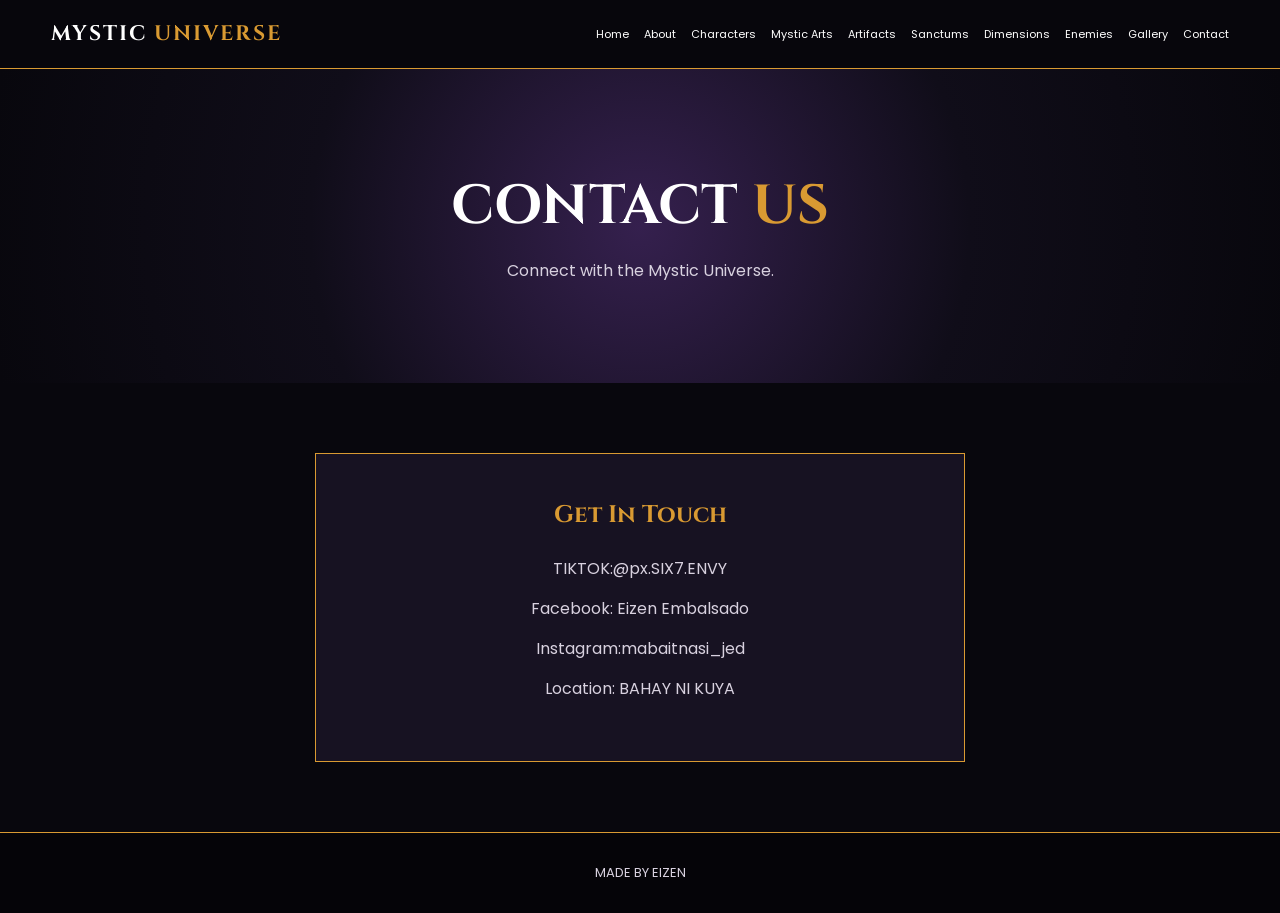
<file: contact.html>
<!DOCTYPE html>
<html lang="en">
<head>
    <meta charset="UTF-8">
    <title>Contact Us</title>
    <link rel="stylesheet" href="style.css">
</head>
<body>

<header>
    <h2 class="logo">MYSTIC <span>UNIVERSE</span></h2>
    <nav>
        <a href="index.html">Home</a>
        <a href="about.html">About</a>
        <a href="characters.html">Characters</a>
        <a href="mystic-arts.html">Mystic Arts</a>
        <a href="artifacts.html">Artifacts</a>
        <a href="sanctums.html">Sanctums</a>
        <a href="dimensions.html">Dimensions</a>
        <a href="enemies.html">Enemies</a>
        <a href="gallery.html">Gallery</a>
        <a href="contact.html">Contact</a>
    </nav>
</header>

<section class="page-title">
    <h1>CONTACT <span>US</span></h1>
    <p>Connect with the Mystic Universe.</p>
</section>

<section class="contact-box">

    <h2>Get In Touch</h2>

    <p>TIKTOK:@px.SIX7.ENVY </p>

    <p>Facebook: Eizen Embalsado</p>

    <p>Instagram:mabaitnasi_jed</p>

    <p>Location: BAHAY NI KUYA</p>

</section>

<footer> MADE BY EIZEN</footer>

</body>
</html>
</file>
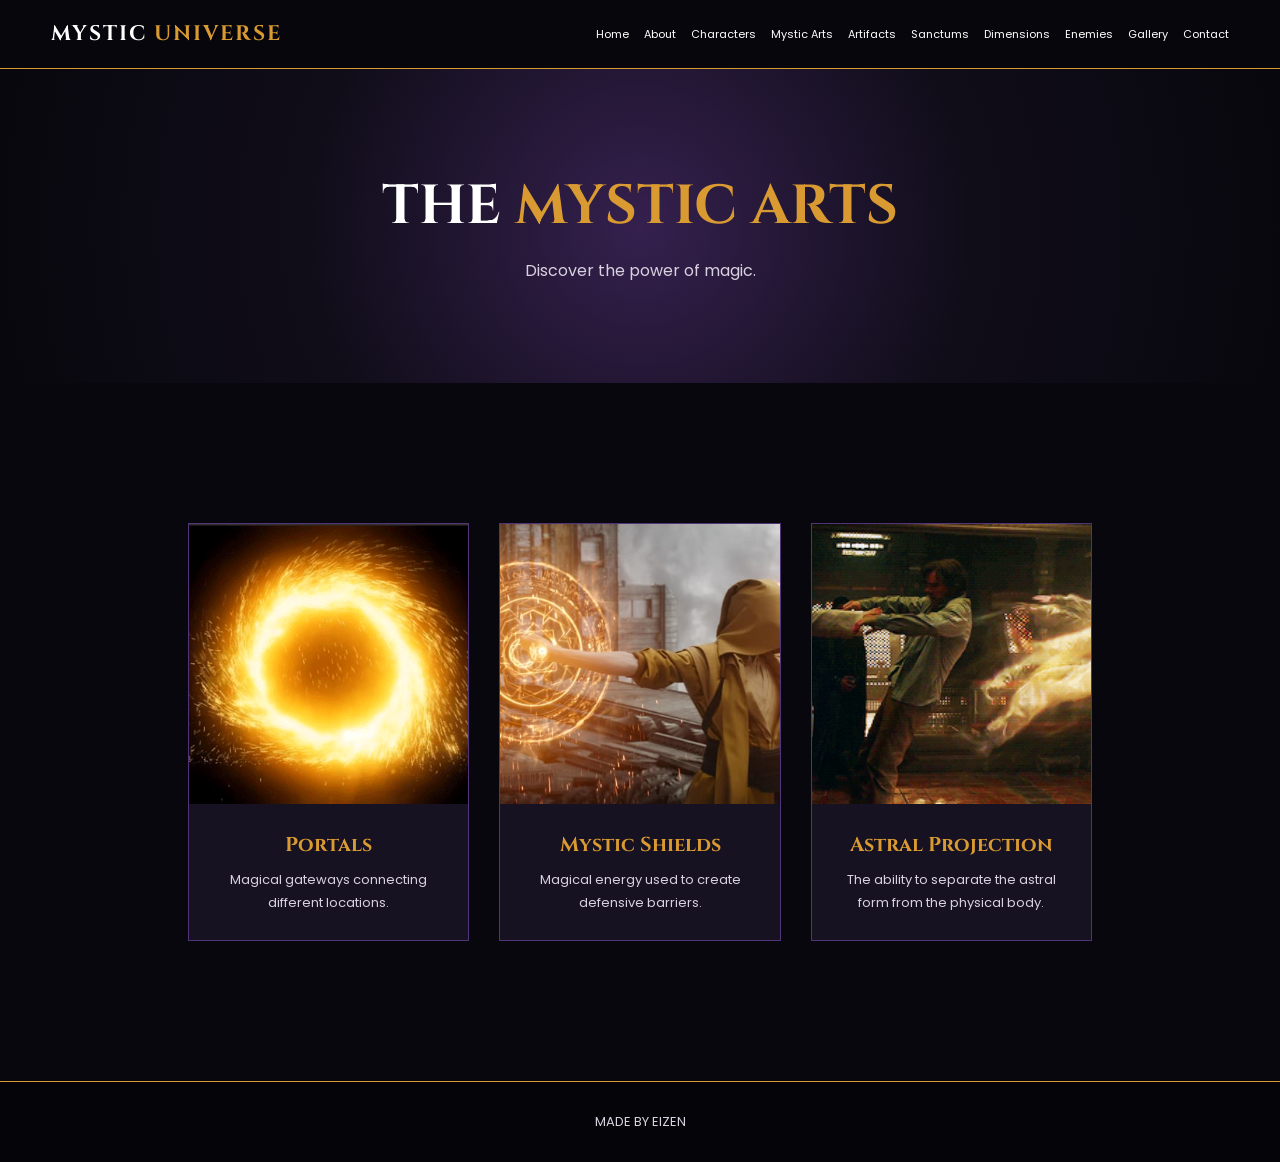
<file: mystic-arts.html>
<!DOCTYPE html>
<html lang="en">
<head>
    <meta charset="UTF-8">
    <title>Mystic Arts</title>
    <link rel="stylesheet" href="style.css">
</head>
<body>

<header>
    <h2 class="logo">MYSTIC <span>UNIVERSE</span></h2>
    <nav>
        <a href="index.html">Home</a>
        <a href="about.html">About</a>
        <a href="characters.html">Characters</a>
        <a href="mystic-arts.html">Mystic Arts</a>
        <a href="artifacts.html">Artifacts</a>
        <a href="sanctums.html">Sanctums</a>
        <a href="dimensions.html">Dimensions</a>
        <a href="enemies.html">Enemies</a>
        <a href="gallery.html">Gallery</a>
        <a href="contact.html">Contact</a>
    </nav>
</header>

<section class="page-title">
    <h1>THE <span>MYSTIC ARTS</span></h1>
    <p>Discover the power of magic.</p>
</section>

<section class="section">
    <div class="cards">

        <div class="card">
            <img src="portal.gif" alt="Portal">
            <h2>Portals</h2>
            <p>Magical gateways connecting different locations.</p>
        </div>

        <div class="card">
            <img src="shield.jpg" alt="Mystic Shield">
            <h2>Mystic Shields</h2>
            <p>Magical energy used to create defensive barriers.</p>
        </div>

        <div class="card">
            <img src="astral.gif" alt="Astral Projection">
            <h2>Astral Projection</h2>
            <p>The ability to separate the astral form from the physical body.</p>
        </div>

    </div>
</section>

<footer>MADE BY EIZEN</footer>

</body>
</html>
</file>
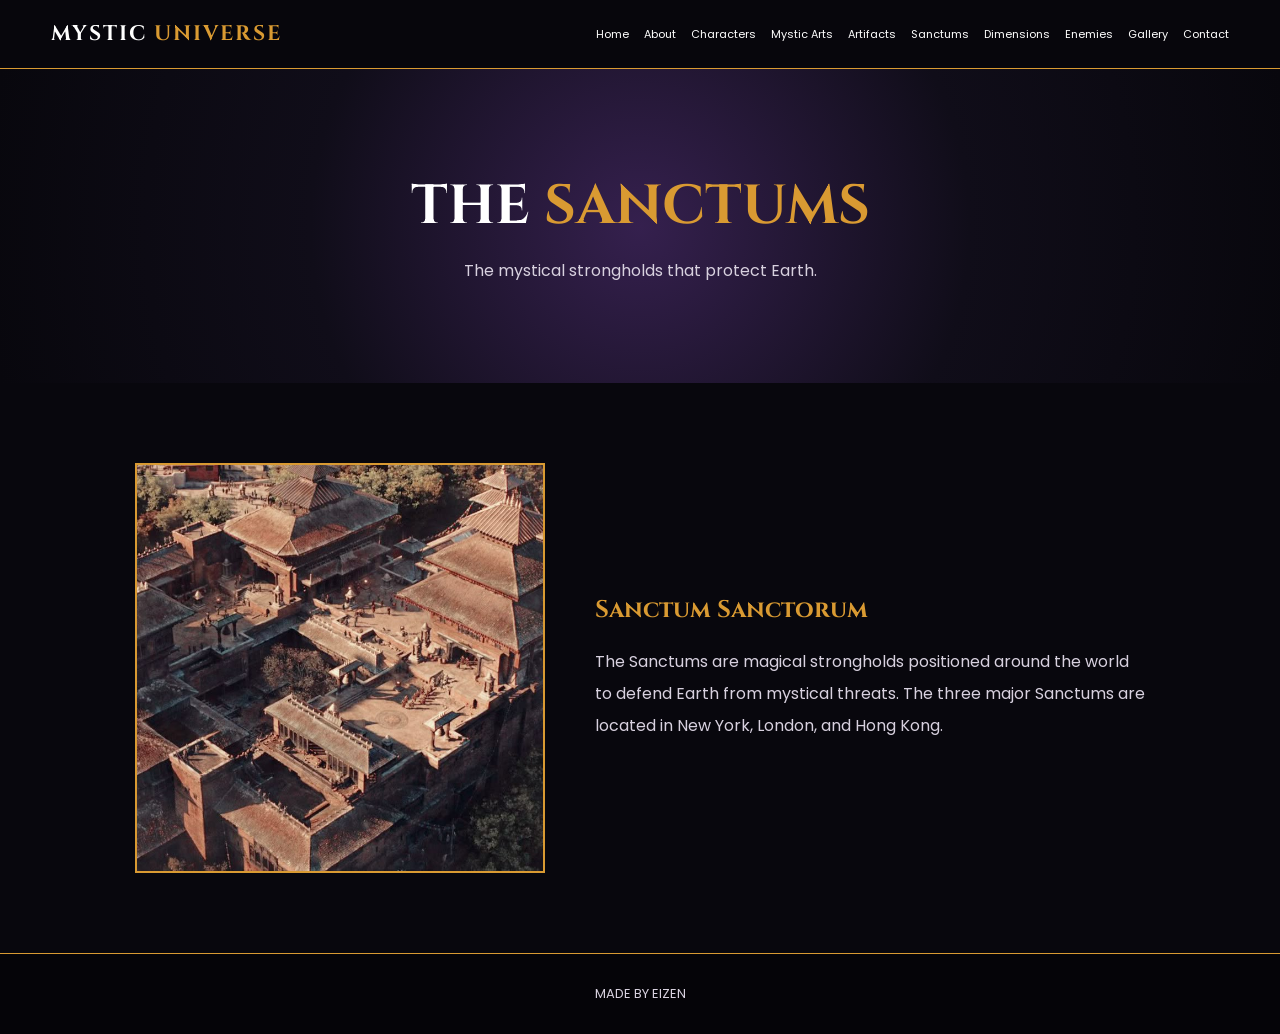
<file: sanctums.html>
<!DOCTYPE html>
<html lang="en">
<head>
    <meta charset="UTF-8">
    <title>The Sanctums</title>
    <link rel="stylesheet" href="style.css">
</head>
<body>

<header>
    <h2 class="logo">MYSTIC <span>UNIVERSE</span></h2>
    <nav>
        <a href="index.html">Home</a>
        <a href="about.html">About</a>
        <a href="characters.html">Characters</a>
        <a href="mystic-arts.html">Mystic Arts</a>
        <a href="artifacts.html">Artifacts</a>
        <a href="sanctums.html">Sanctums</a>
        <a href="dimensions.html">Dimensions</a>
        <a href="enemies.html">Enemies</a>
        <a href="gallery.html">Gallery</a>
        <a href="contact.html">Contact</a>
    </nav>
</header>

<section class="page-title">
    <h1>THE <span>SANCTUMS</span></h1>
    <p>The mystical strongholds that protect Earth.</p>
</section>

<section class="content">
    <img src="sanctum icon.jpg" alt="Sanctum Sanctorum">

    <div>
        <h2>Sanctum Sanctorum</h2>
        <p>
            The Sanctums are magical strongholds positioned
            around the world to defend Earth from mystical threats.

            The three major Sanctums are located in New York,
            London, and Hong Kong.
        </p>
    </div>
</section>

<footer> MADE BY EIZEN</footer>

</body>
</html>
</file>
<file: style.css>
@import url('https://fonts.googleapis.com/css2?family=Cinzel:wght@400;600;700;900&family=Poppins:wght@300;400;500;600&display=swap');



* {
    margin: 0;
    padding: 0;
    box-sizing: border-box;
    scroll-behavior: smooth;
}

body {
    background: #08070d;
    color: white;
    font-family: 'Poppins', sans-serif;
}

  :root {
    --purple: #7135A8;
    --gold: #D99A32;
    --gray: #D8D1DF;
}


/* HEADER */

header {
    background: rgba(8,7,13,0.97);
    padding: 20px 4%;
    display: flex;
    align-items: center;
    justify-content: space-between;
    flex-wrap: wrap;
    gap: 20px;
    position: sticky;
    top: 0;
    z-index: 100;
    border-bottom: 1px solid var(--gold);
}

.logo {
    font-family: 'Cinzel', serif;
    font-size: 21px;
    letter-spacing: 2px;
}

.logo span {
    color: var(--gold);
}

nav {
    display: flex;
    flex-wrap: wrap;
    gap: 15px;
}

nav a {
    text-decoration: none;
    color: white;
    font-size: 11px;
    transition: .3s;
}

nav a:hover {
    color: var(--gold);
}


/* HOME HERO */

/* CHANGE YOUR BACKGROUND IMAGE HERE */

.hero {
    min-height: 90vh;
    background:
    linear-gradient(rgba(0,0,0,.55),rgba(0,0,0,.85)),
    url('images/background.jpg');

    background-size: cover;
    background-position: center;

    display: flex;
    align-items: center;
    padding: 8%;
}

.hero-content {
    max-width: 700px;
}

.subtitle {
    color: var(--gold);
    letter-spacing: 5px;
    font-size: 13px;
}

.hero h1 {
    font-family: 'Cinzel', serif;
    font-size: clamp(45px, 8vw, 90px);
    margin: 15px 0;
}

.hero h1 span {
    color: var(--gold);
}

.hero p {
    color: var(--gray);
    line-height: 2;
    margin-bottom: 25px;
}


/* BUTTON */

.btn {
    display: inline-block;
    padding: 13px 30px;
    background: var(--purple);
    color: white;
    text-decoration: none;
    border: 1px solid var(--gold);
    transition: .3s;
}

.btn:hover {
    background: var(--gold);
    color: black;
}


/* PAGE TITLE */

.page-title {
    padding: 100px 20px;
    text-align: center;
    background: radial-gradient(circle, #35204e, #100d19, #08070d);
}

.page-title h1 {
    font-family: 'Cinzel', serif;
    font-size: clamp(30px, 5vw, 55px);
}

.page-title h1 span {
    color: var(--gold);
}

.page-title p {
    color: var(--gray);
    margin-top: 15px;
}


/* GENERAL SECTION */

.section {
    padding: 80px 8%;
    text-align: center;
}

.section h2 {
    font-family: 'Cinzel', serif;
    margin-bottom: 20px;
}

.section h2 span {
    color: var(--gold);
}

.section p {
    color: var(--gray);
}


/* CONTENT */

.content {
    display: flex;
    align-items: center;
    justify-content: center;
    gap: 50px;
    padding: 80px 10%;
}

.content img {
    width: 40%;
    max-height: 450px;
    object-fit: cover;
    border: 2px solid var(--gold);
}

.content div {
    max-width: 550px;
}

.content h2 {
    color: var(--gold);
    font-family: 'Cinzel', serif;
    margin-bottom: 20px;
}

.content p {
    color: var(--gray);
    line-height: 2;
}


/* CARDS */

.cards {
    padding: 60px 8%;
    display: grid;
    grid-template-columns: repeat(3, 1fr);
    gap: 30px;
}

.card {
    background: #171222;
    border: 1px solid #513477;
    text-align: center;
    padding-bottom: 25px;
    transition: .3s;
}

.card:hover {
    transform: translateY(-10px);
    border-color: var(--gold);
    box-shadow: 0 0 25px #7135a8;
}

.card img {
    width: 100%;
    height: 280px;
    object-fit: cover;
}

.card h2 {
    font-family: 'Cinzel', serif;
    font-size: 20px;
    color: var(--gold);
    margin: 20px 10px 10px;
}

.card p {
    color: var(--gray);
    font-size: 13px;
    padding: 0 20px;
    line-height: 1.8;
}


/* GALLERY */

.gallery {
    padding: 60px 8%;
    display: grid;
    grid-template-columns: repeat(3, 1fr);
    gap: 20px;
}

.gallery img {
    width: 100%;
    height: 280px;
    object-fit: cover;
    border: 1px solid var(--gold);
    transition: .3s;
}

.gallery img:hover {
    transform: scale(1.04);
    box-shadow: 0 0 20px var(--purple);
}


/* CONTACT */

.contact-box {
    max-width: 650px;
    margin: 70px auto;
    padding: 45px 25px;
    text-align: center;
    background: #171222;
    border: 1px solid var(--gold);
}

.contact-box h2 {
    font-family: 'Cinzel', serif;
    color: var(--gold);
    margin-bottom: 25px;
}

.contact-box p {
    color: var(--gray);
    margin: 15px;
}


/* FOOTER */

footer {
    background: #050408;
    border-top: 1px solid var(--gold);
    text-align: center;
    padding: 30px;
    color: var(--gray);
    font-size: 13px;
}


/* RESPONSIVE DESIGN */

@media(max-width: 950px) {

    header {
        flex-direction: column;
    }

    nav {
        justify-content: center;
    }

    .cards {
        grid-template-columns: repeat(2, 1fr);
    }

    .content {
        flex-direction: column;
    }

    .content img {
        width: 100%;
    }
}

@media(max-width: 600px) {

    .cards,
    .gallery {
        grid-template-columns: 1fr;
    }

    .hero {
        min-height: 70vh;
    }

    .page-title {
        padding: 70px 15px;
    }
}
</file>
